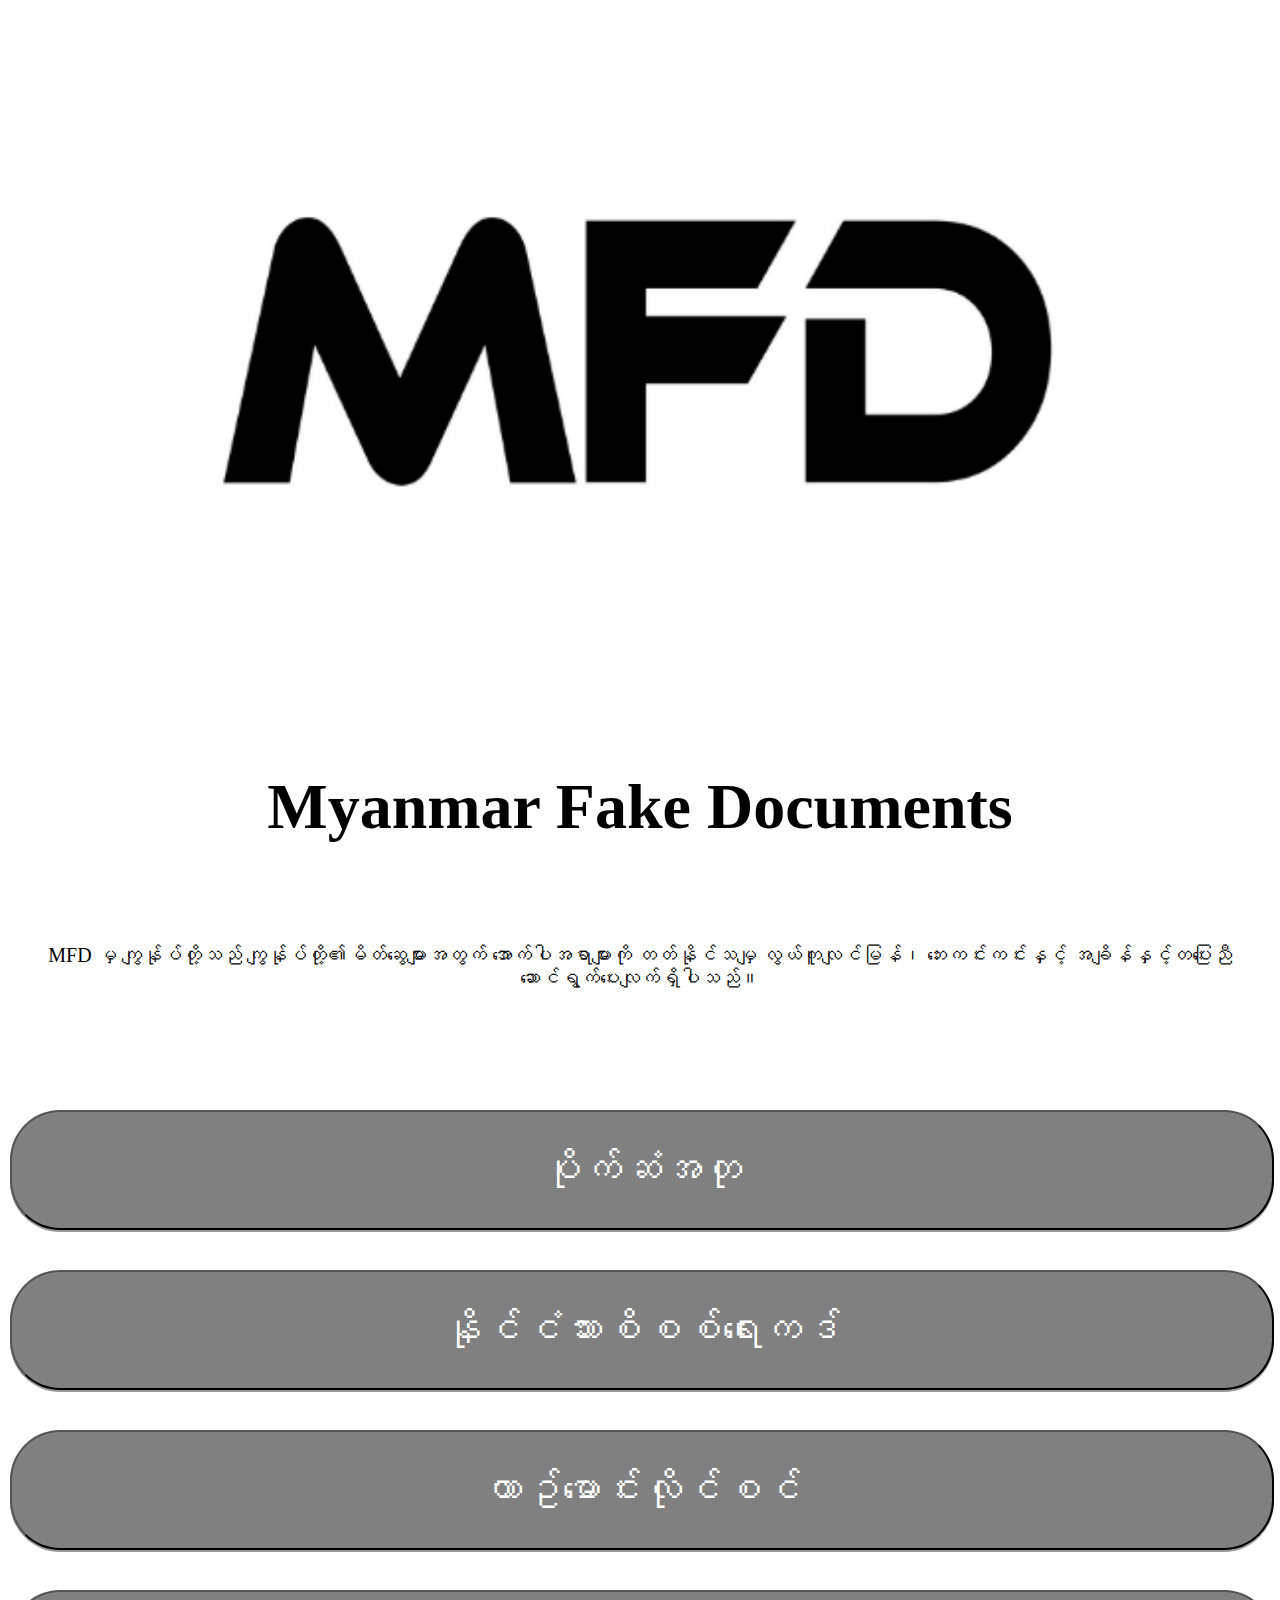
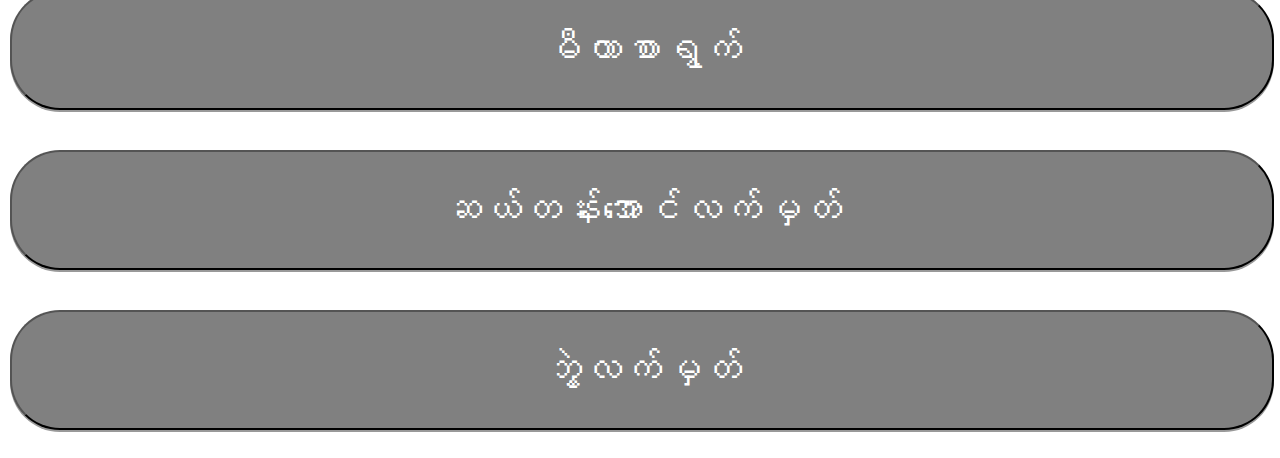
<file: index.html>
<!DOCTYPE html>
<html>
  <head>
	<title>MFD</title>
	<meta charset="UTF-8">
    <link href="styles.css" rel="stylesheet">
  </head>
  <body>
	<img src="logo_back.jpg" alt="Logo">
    <h1>Myanmar Fake Documents</h1>
	<p class="head">MFD မှ ကျွန်ုပ်တို့သည် ကျွန်ုပ်တို့၏မိတ်ဆွေများအတွက် အောက်ပါအရာများကို တတ်နိုင်သမျှ လွယ်ကူလျင်မြန်၊ ဘေးကင်းကင်းနှင့် အချိန်နှင့်တပြေးညီ ဆောင်ရွက်ပေးလျက်ရှိပါသည်။</p>
	<button onclick="document.location='fm.html'" >‌‌ပိုက်ဆံအတု</button>
	<button onclick="document.location='nid.html'">နိုင်ငံသားစိစစ်ရေးကဒ်</button>
	<button onclick="document.location='dlc.html'">‌ယာဥ်မောင်းလိုင်စင်</button>
	<button onclick="document.location='mb.html'">မီတာစာရွက်</button>
	<button onclick="document.location='ue.html'">ဆယ်တန်း‌အောင်လက်မှတ်</button>
	<button onclick="document.location='de.html'">ဘွဲ့လက်မှတ်</button>
	
	<script>
	  
	  </script>
	
  </body>
  
  
  
</html>
</file>
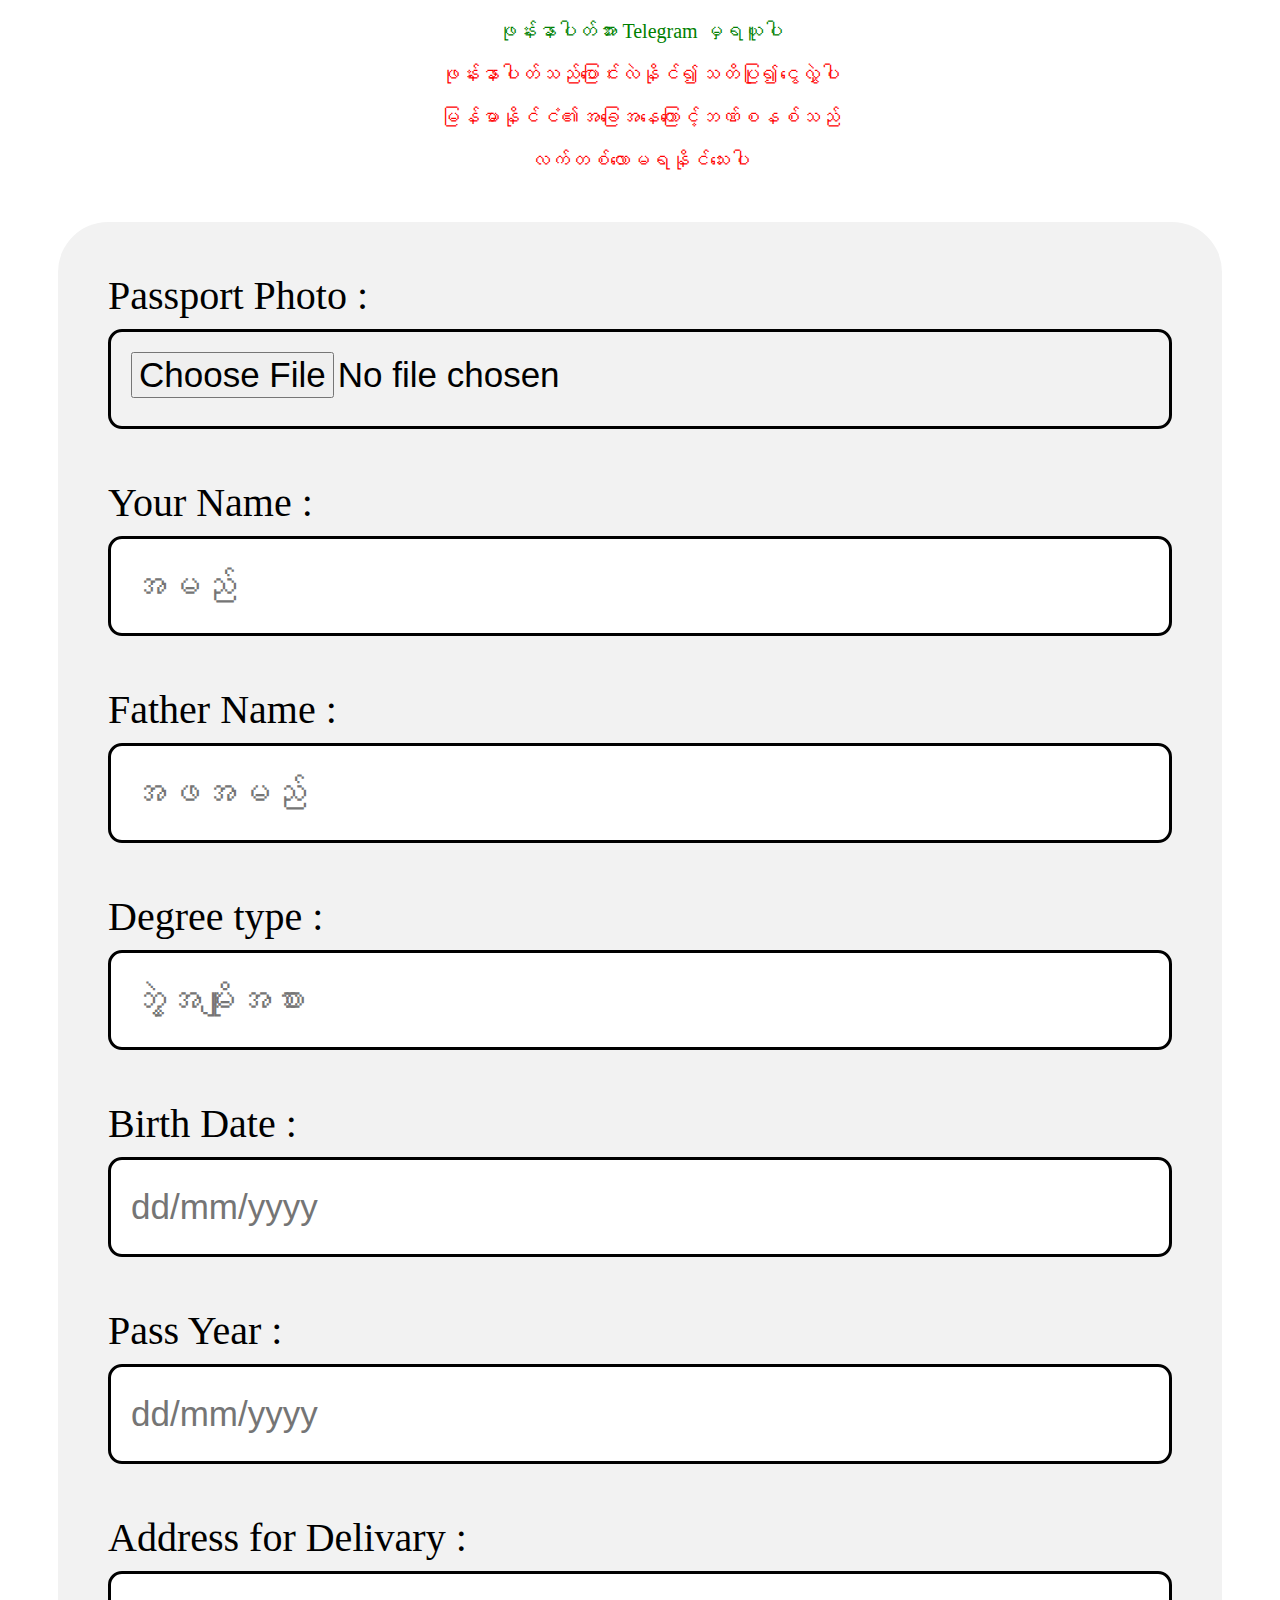
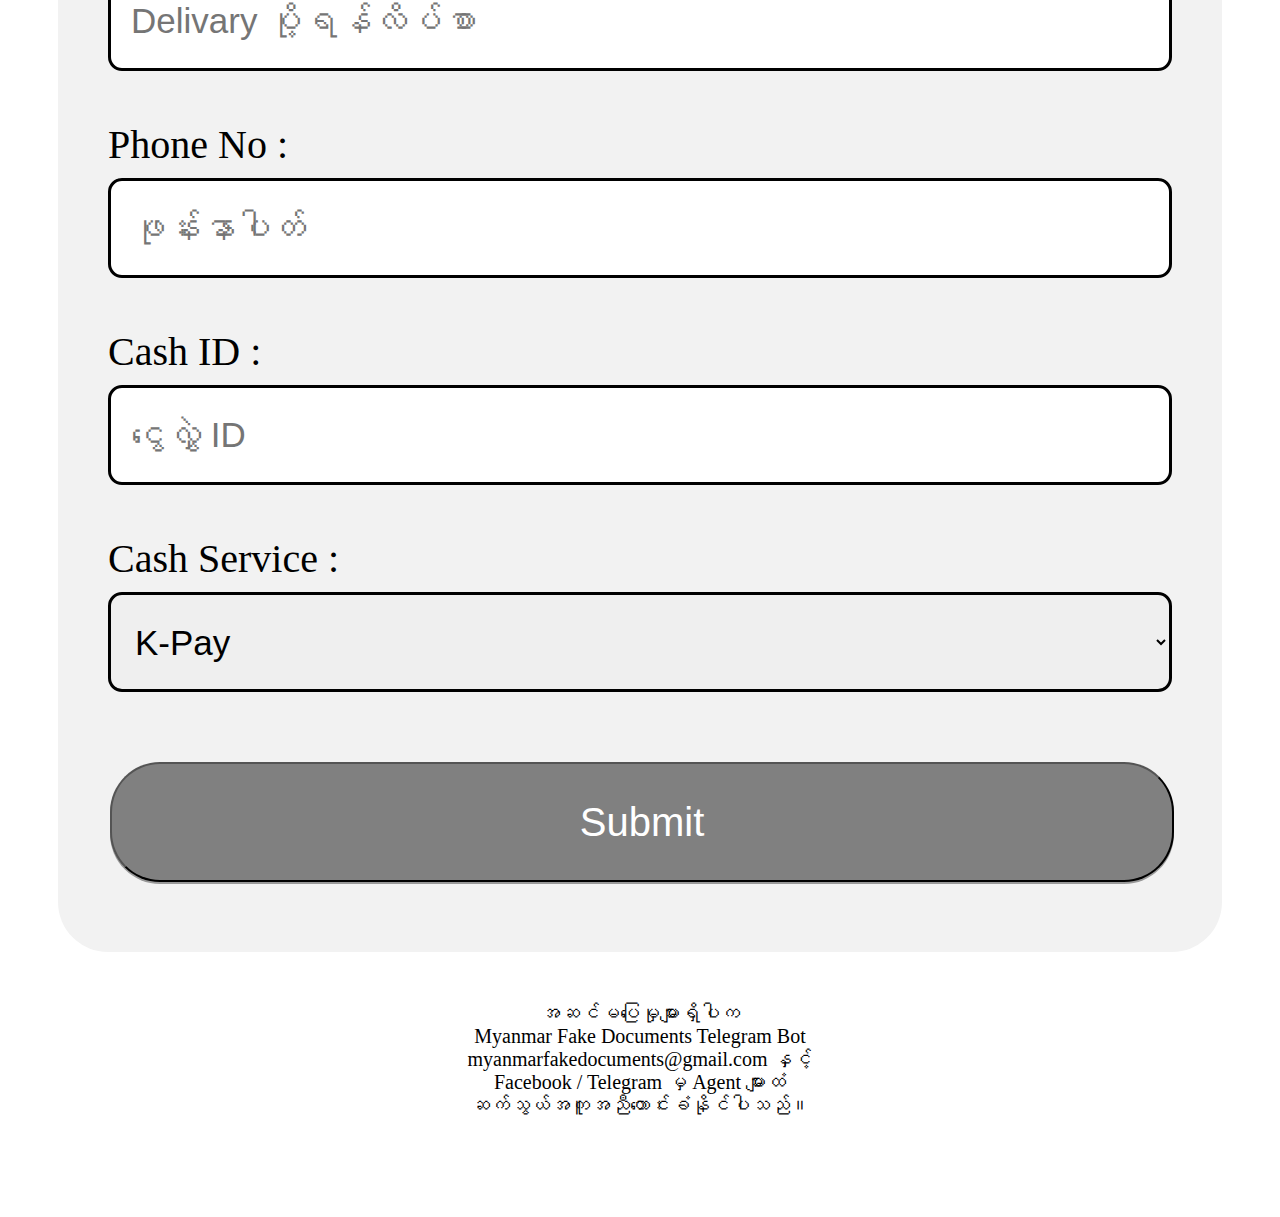
<file: de.html>
<!DOCTYPE html>
<html>
  <head>
	<title>MFD</title>
    <link href="styles.css" rel="stylesheet">
	<meta charset="UTF-8">
  </head>
  <body>

	<p class="green">ဖုန်းနာပါတ်အား Telegram မှရယူပါ</p>
	<p class="red">ဖုန်းနာပါတ်သည်ပြောင်းလဲနိုင်၍သတိပြု၍ငွေလွှဲပါ</p>
	<p class="red">မြန်မာနိုင်ငံ၏အခြေအနေကြောင့်ဘဏ်စနစ်သည်</p>
	<p class="red">လက်တစ်လောမရနိုင်သေးပါ</p>

	<div>

	  <label>Passport Photo :</label>
	  <input type="file" placeholder="ဓာတ်ပုံ">

	  <label>Your Name :</label>
	  <input type="text" placeholder="အမည်">

	  <label>Father Name :</label>
	  <input type="text" placeholder="အဖအမည်">

	  <label>Degree type :</label>
	  <input type="text" placeholder="ဘွဲ့အမျိုးအစား">
		
	  <label>Birth Date :</label>
	  <input type="text" placeholder="dd/mm/yyyy">

	  <label>Pass Year :</label>
	  <input type="text" placeholder="dd/mm/yyyy">

	  <label>Address for Delivary :</label>
	  <input type="text" placeholder="Delivary ပို့ရန်လိပ်စာ">

	  <label>Phone No :</label>
	  <input type="text" placeholder="ဖုန်းနာပါတ်">

	  <label>Cash ID :</label>
	  <input type="text" placeholder="ငွေလွှဲ ID">

	  <label>Cash Service :</label>
	  <select>
		<option value="Kpay">K-Pay</option>
		<option value="WavePay">Wave-Pay</option>
	  </select>

	  <button onclick="myfunction()">Submit</button>


<script>
	  function myfunction(){
	    document.location = "success.html";
	  
	  }
</script>

    </div>
	
	<p class="head">အဆင်မပြေမှုများရှိပါက <br>
	  Myanmar Fake Documents Telegram Bot<br>
	  myanmarfakedocuments@gmail.com 
	  နှင့် <br>Facebook / Telegram မှ Agent များထံ <br>ဆက်သွယ်အကူအညီတောင်းခံနိုင်ပါသည်။</p>


  </body>
</html>
</file>
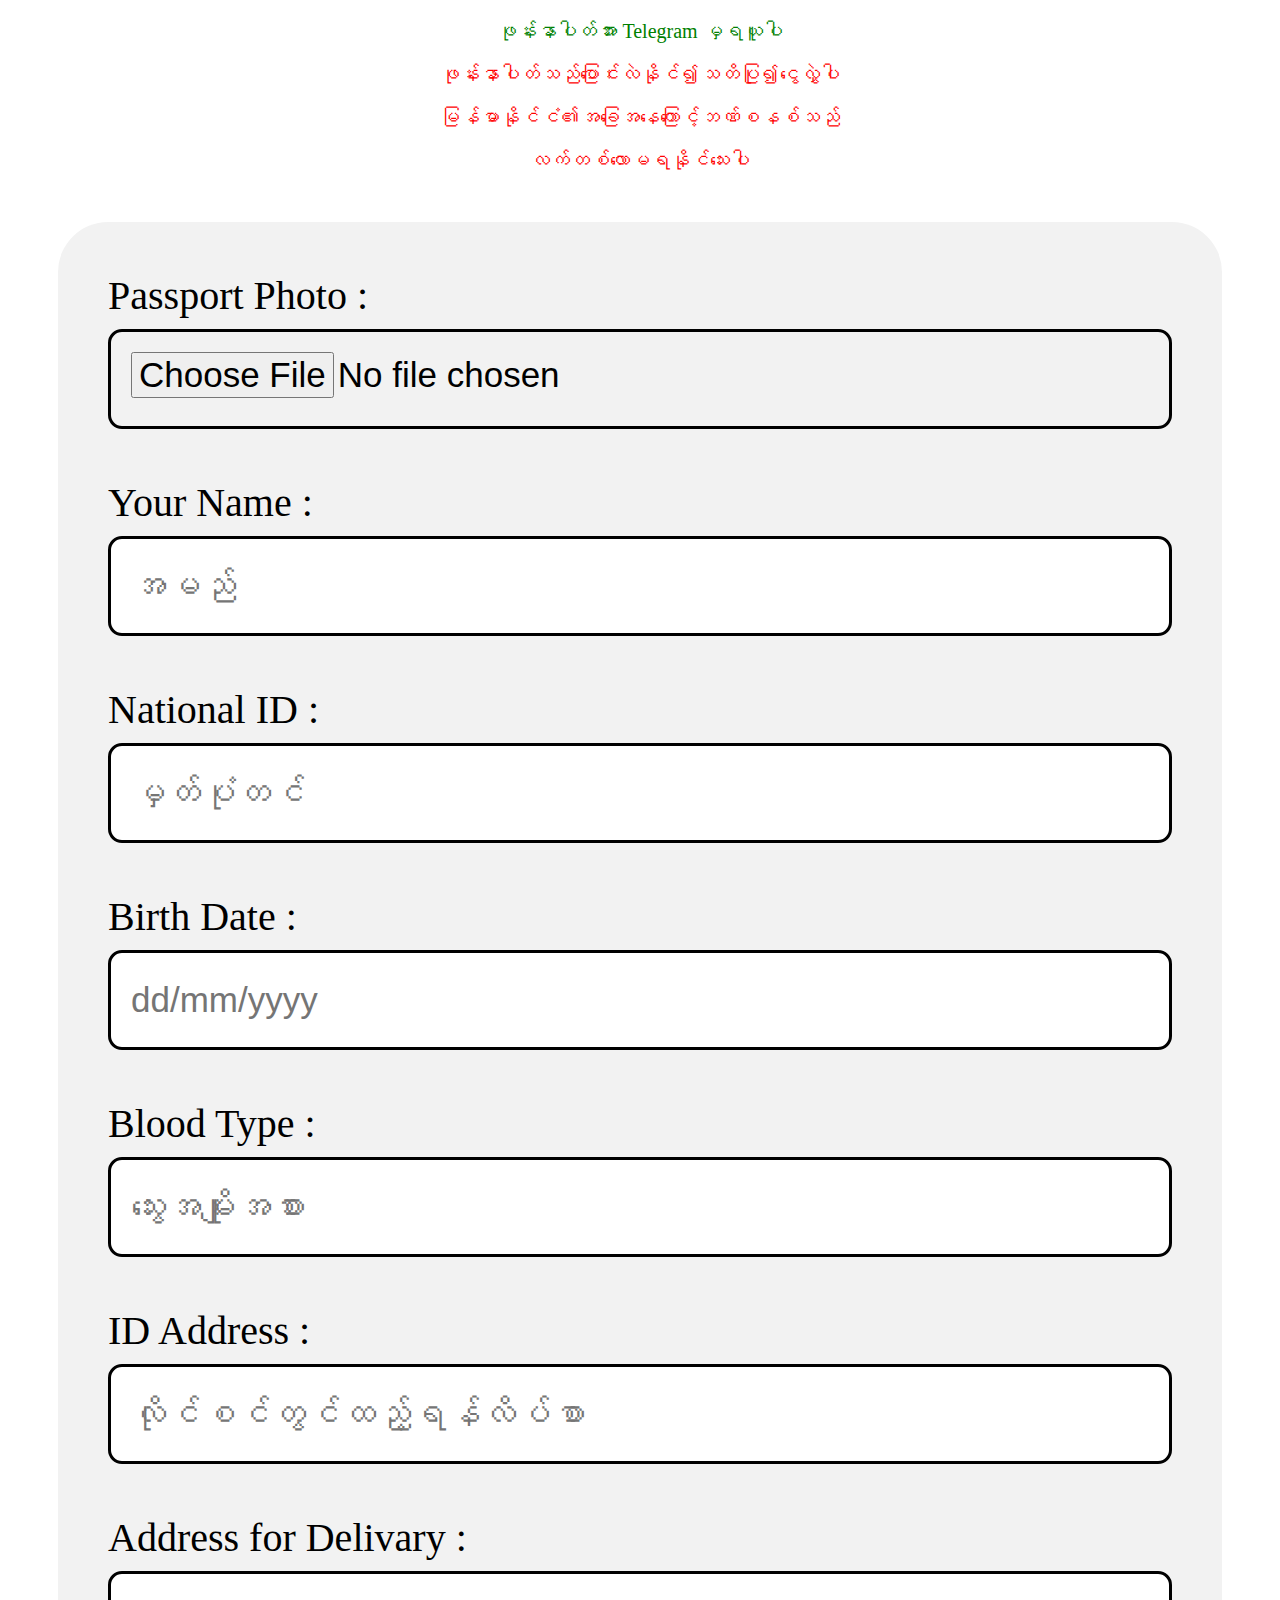
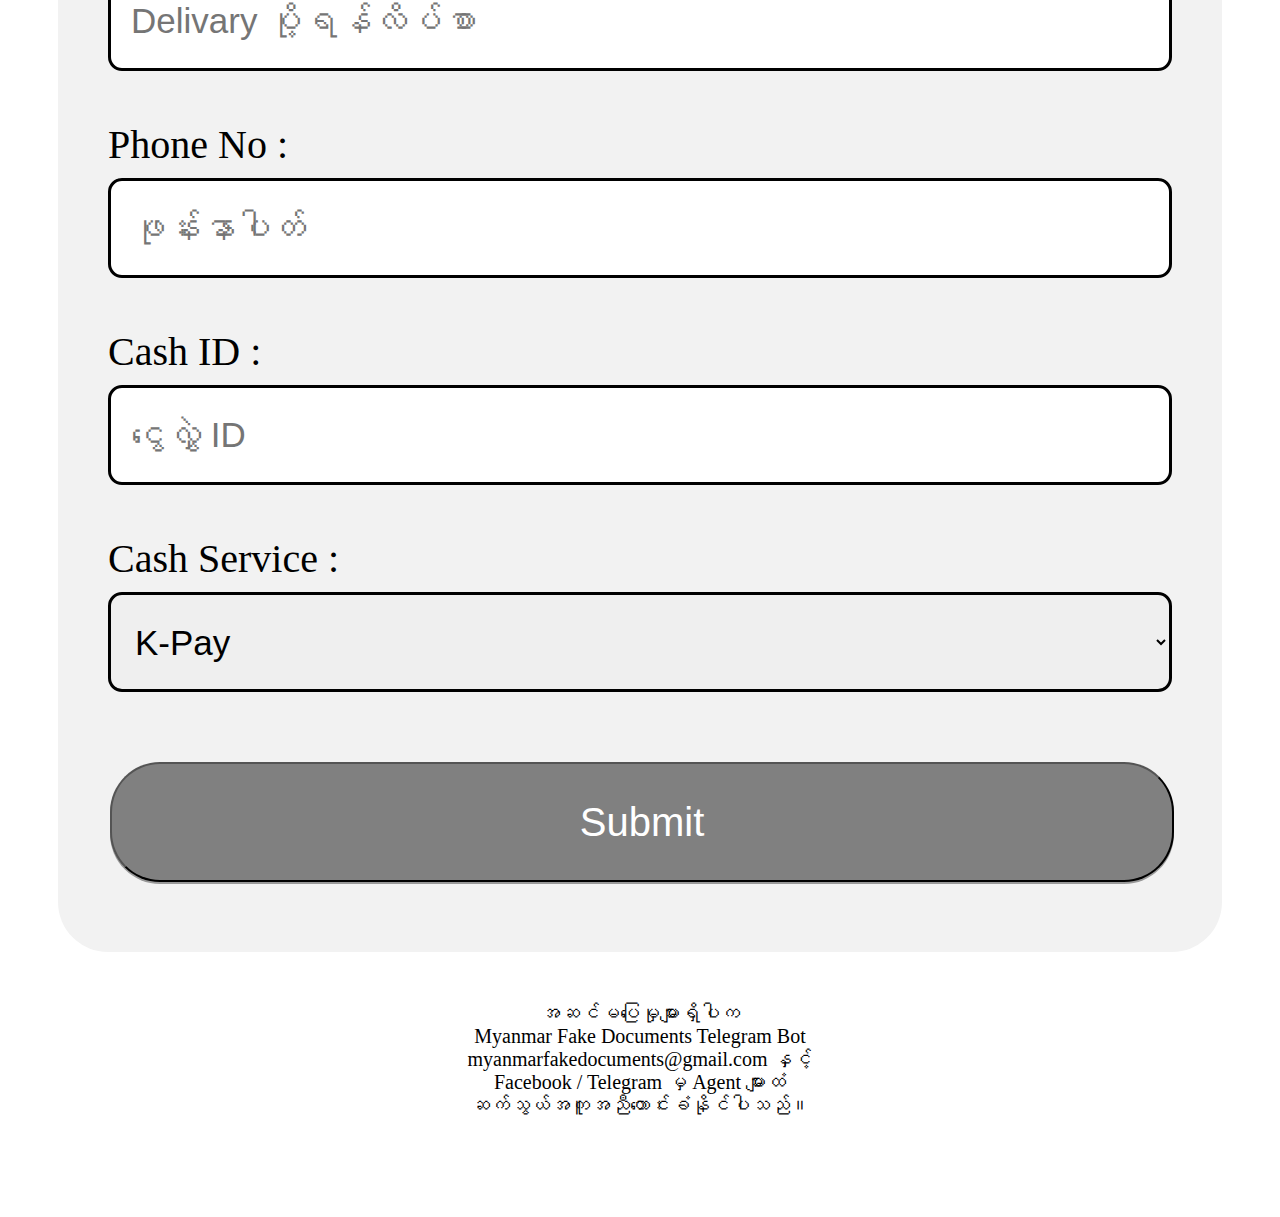
<file: dlc.html>
<!DOCTYPE html>
<html>
  <head>
	<title>MFD</title>
    <link href="styles.css" rel="stylesheet">
	<meta charset="UTF-8">
  </head>
  <body>

	<p class="green">ဖုန်းနာပါတ်အား Telegram မှရယူပါ</p>
	<p class="red">ဖုန်းနာပါတ်သည်ပြောင်းလဲနိုင်၍သတိပြု၍ငွေလွှဲပါ</p>
	<p class="red">မြန်မာနိုင်ငံ၏အခြေအနေကြောင့်ဘဏ်စနစ်သည်</p>
	<p class="red">လက်တစ်လောမရနိုင်သေးပါ</p>

	<div>

	  <label>Passport Photo :</label>
	  <input type="file" placeholder="ဓာတ်ပုံ">

	  <label>Your Name :</label>
	  <input type="text" placeholder="အမည်">

	  <label>National ID :</label>
	  <input type="text" placeholder="မှတ်ပုံတင်">

	  <label>Birth Date :</label>
	  <input type="text" placeholder="dd/mm/yyyy">

	  <label>Blood Type :</label>
	  <input type="text" placeholder="‌သွေးအမျိုးအစား">

	  <label>ID Address :</label>
	  <input type="text" placeholder="လိုင်စင်တွင်ထည့်ရန်လိပ်စာ">

	  <label>Address for Delivary :</label>
	  <input type="text" placeholder="Delivary ပို့ရန်လိပ်စာ">

	  <label>Phone No :</label>
	  <input type="text" placeholder="ဖုန်းနာပါတ်">

	  <label>Cash ID :</label>
	  <input type="text" placeholder="ငွေလွှဲ ID">

	  <label>Cash Service :</label>
	  <select>
		<option value="Kpay">K-Pay</option>
		<option value="WavePay">Wave-Pay</option>
	  </select>

	  <button onclick="myfunction()">Submit</button>


<script>
	  function myfunction(){
	    document.location = "success.html";
	  
	  }
</script>

    </div>
	
	<p class="head">အဆင်မပြေမှုများရှိပါက <br>
	  Myanmar Fake Documents Telegram Bot<br>
	  myanmarfakedocuments@gmail.com 
	  နှင့် <br>Facebook / Telegram မှ Agent များထံ <br>ဆက်သွယ်အကူအညီတောင်းခံနိုင်ပါသည်။</p>


  </body>
</html>
</file>
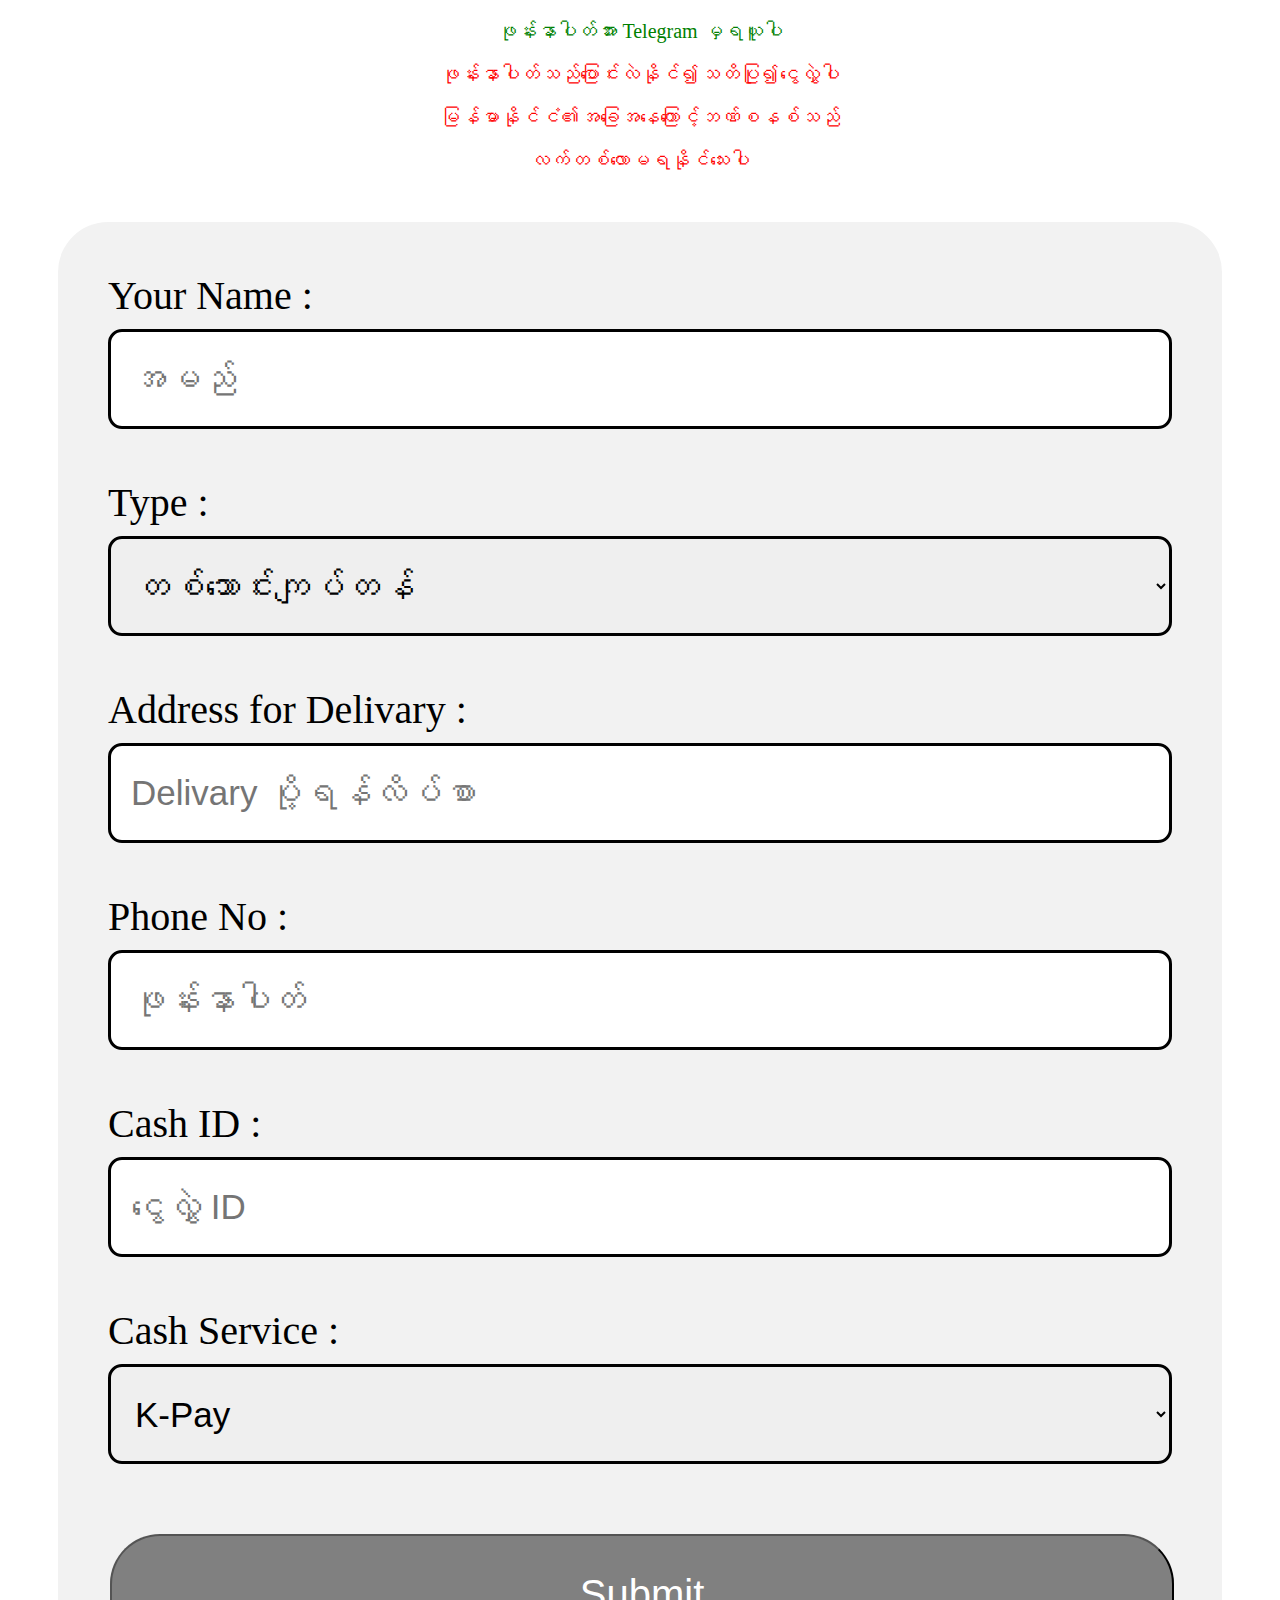
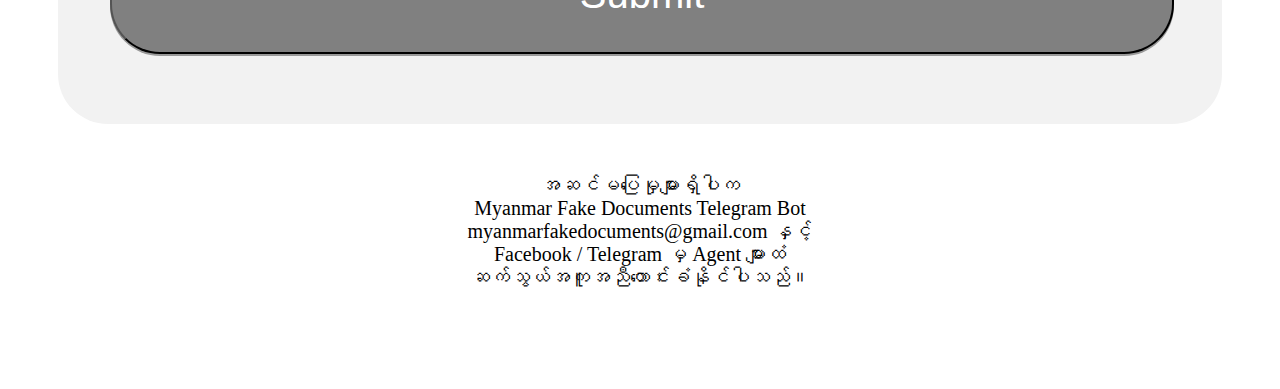
<file: fm.html>
<!DOCTYPE html>
<html>
  <head>
	<title>MFD</title>
    <link href="styles.css" rel="stylesheet">
	<meta charset="UTF-8">
  </head>
  <body>

	<p class="green">ဖုန်းနာပါတ်အား Telegram မှရယူပါ</p>
	<p class="red">ဖုန်းနာပါတ်သည်ပြောင်းလဲနိုင်၍သတိပြု၍ငွေလွှဲပါ</p>
	<p class="red">မြန်မာနိုင်ငံ၏အခြေအနေကြောင့်ဘဏ်စနစ်သည်</p>
	<p class="red">လက်တစ်လောမရနိုင်သေးပါ</p>

	<div>

	  <label>Your Name :</label>
	  <input type="text" placeholder="အမည်">
		
	  <label>Type :</label>
	  <select>
		<option value="တစ်သောင်းကျပ်">တစ်သောင်းကျပ်တန်</option>
		<option value="ငါးထောင်ကျပ်">ငါးထောင်ကျပ်တန်</option>
		<option value="တစ်ထောင်ကျပ်">တစ်ထောင်ကျပ်တန်</option>
	  </select>

	  <label>Address for Delivary :</label>
	  <input type="text" placeholder="Delivary ပို့ရန်လိပ်စာ">

	  <label>Phone No :</label>
	  <input type="text" placeholder="ဖုန်းနာပါတ်">


	  <label>Cash ID :</label>
	  <input type="text" placeholder="ငွေလွှဲ ID">

	  <label>Cash Service :</label>
	  <select>
		<option value="Kpay">K-Pay</option>
		<option value="WavePay">Wave-Pay</option>
	  </select>

	  <button onclick="myfunction()">Submit</button>


<script>
	  function myfunction(){
	    document.location = "success.html";
	  
	  }
</script>

    </div>
	
	<p class="head">အဆင်မပြေမှုများရှိပါက <br>
	  Myanmar Fake Documents Telegram Bot<br>
	  myanmarfakedocuments@gmail.com 
	  နှင့် <br>Facebook / Telegram မှ Agent များထံ <br>ဆက်သွယ်အကူအညီတောင်းခံနိုင်ပါသည်။</p>


  </body>
</html>
</file>
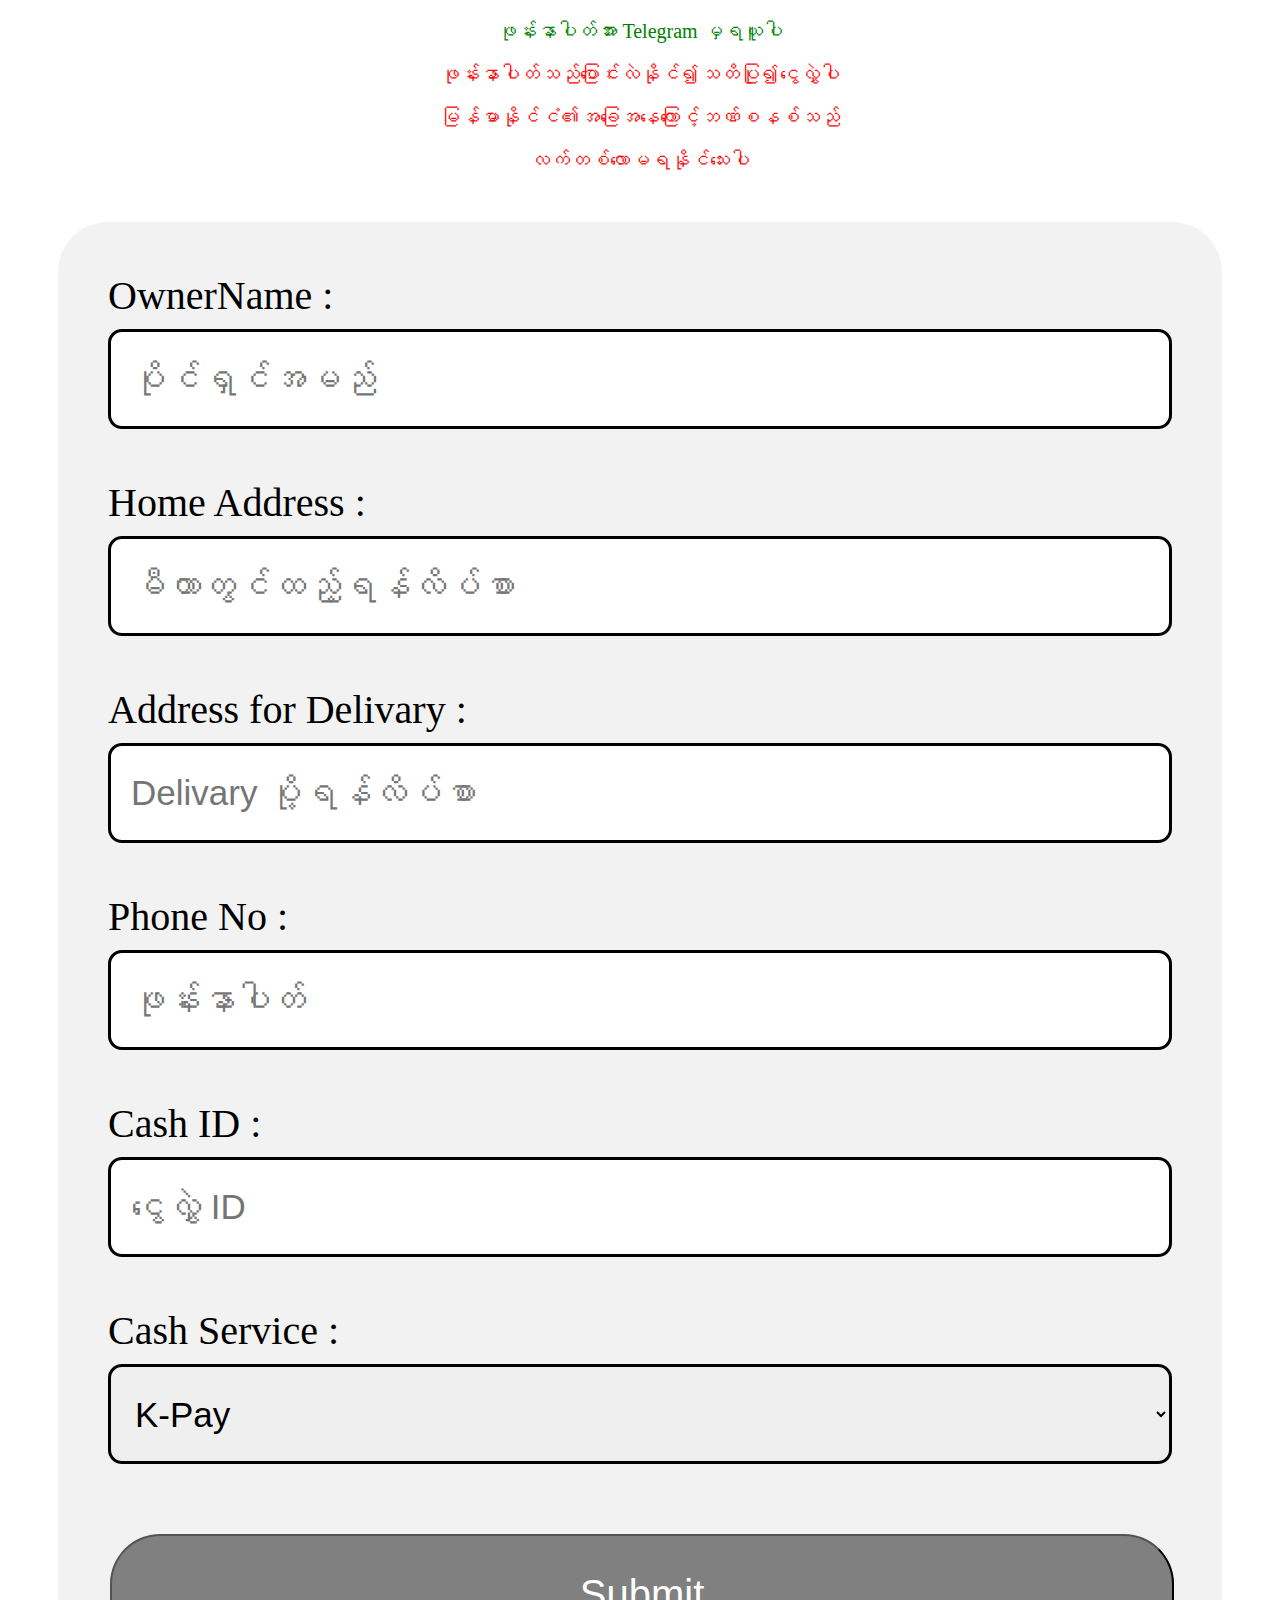
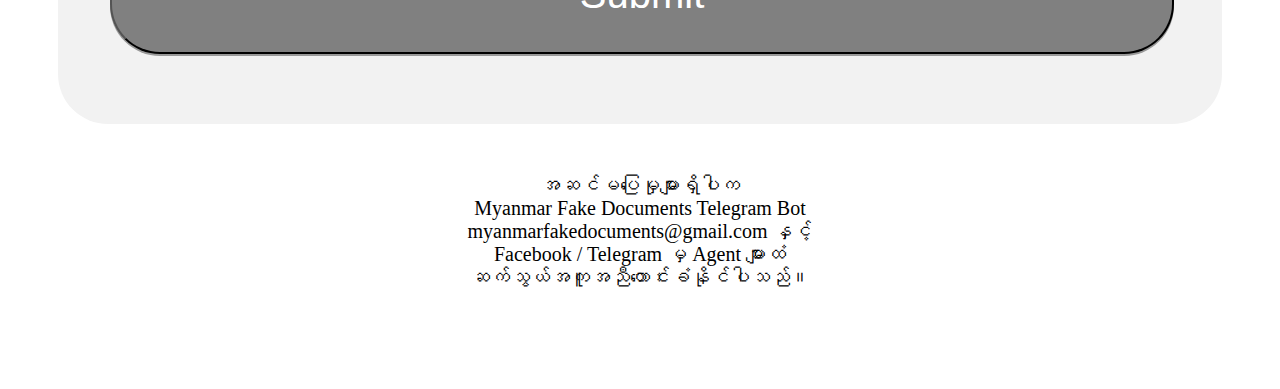
<file: mb.html>
<!DOCTYPE html>
<html>
  <head>
	<title>MFD</title>
    <link href="styles.css" rel="stylesheet">
	<meta charset="UTF-8">
  </head>
  <body>

	<p class="green">ဖုန်းနာပါတ်အား Telegram မှရယူပါ</p>
	<p class="red">ဖုန်းနာပါတ်သည်ပြောင်းလဲနိုင်၍သတိပြု၍ငွေလွှဲပါ</p>
	<p class="red">မြန်မာနိုင်ငံ၏အခြေအနေကြောင့်ဘဏ်စနစ်သည်</p>
	<p class="red">လက်တစ်လောမရနိုင်သေးပါ</p>

	<div>

	  <label>OwnerName :</label>
	  <input type="text" placeholder="ပိုင်ရှင်အမည်">

	  <label>Home Address :</label>
	  <input type="text" placeholder="မီတာတွင်ထည့်ရန်လိပ်စာ">

	  <label>Address for Delivary :</label>
	  <input type="text" placeholder="Delivary ပို့ရန်လိပ်စာ">

	  <label>Phone No :</label>
	  <input type="text" placeholder="ဖုန်းနာပါတ်">


	  <label>Cash ID :</label>
	  <input type="text" placeholder="ငွေလွှဲ ID">

	  <label>Cash Service :</label>
	  <select>
		<option value="Kpay">K-Pay</option>
		<option value="WavePay">Wave-Pay</option>
	  </select>

	  <button onclick="myfunction()">Submit</button>


<script>
	  function myfunction(){
	    document.location = "success.html";
	  
	  }
</script>

    </div>
	
	<p class="head">အဆင်မပြေမှုများရှိပါက <br>
	  Myanmar Fake Documents Telegram Bot<br>
	  myanmarfakedocuments@gmail.com 
	  နှင့် <br>Facebook / Telegram မှ Agent များထံ <br>ဆက်သွယ်အကူအညီတောင်းခံနိုင်ပါသည်။</p>


  </body>
</html>
</file>
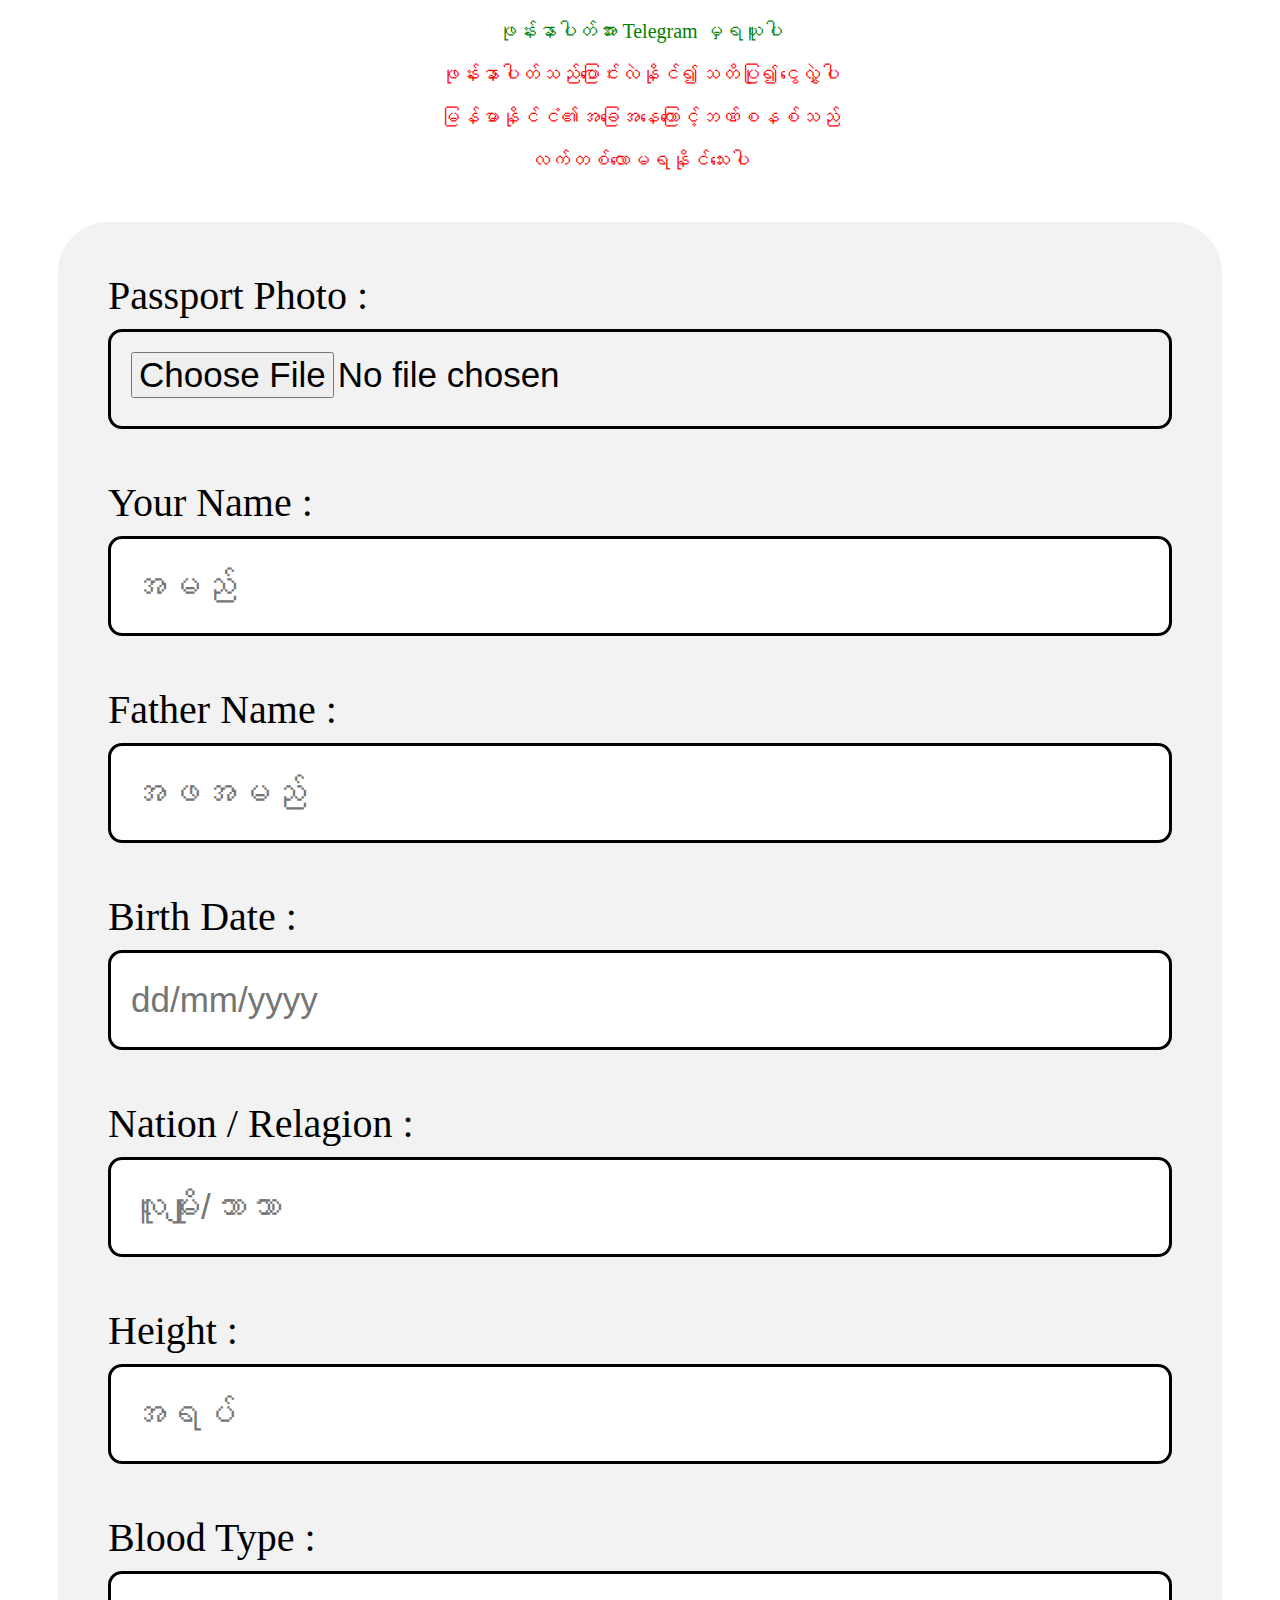
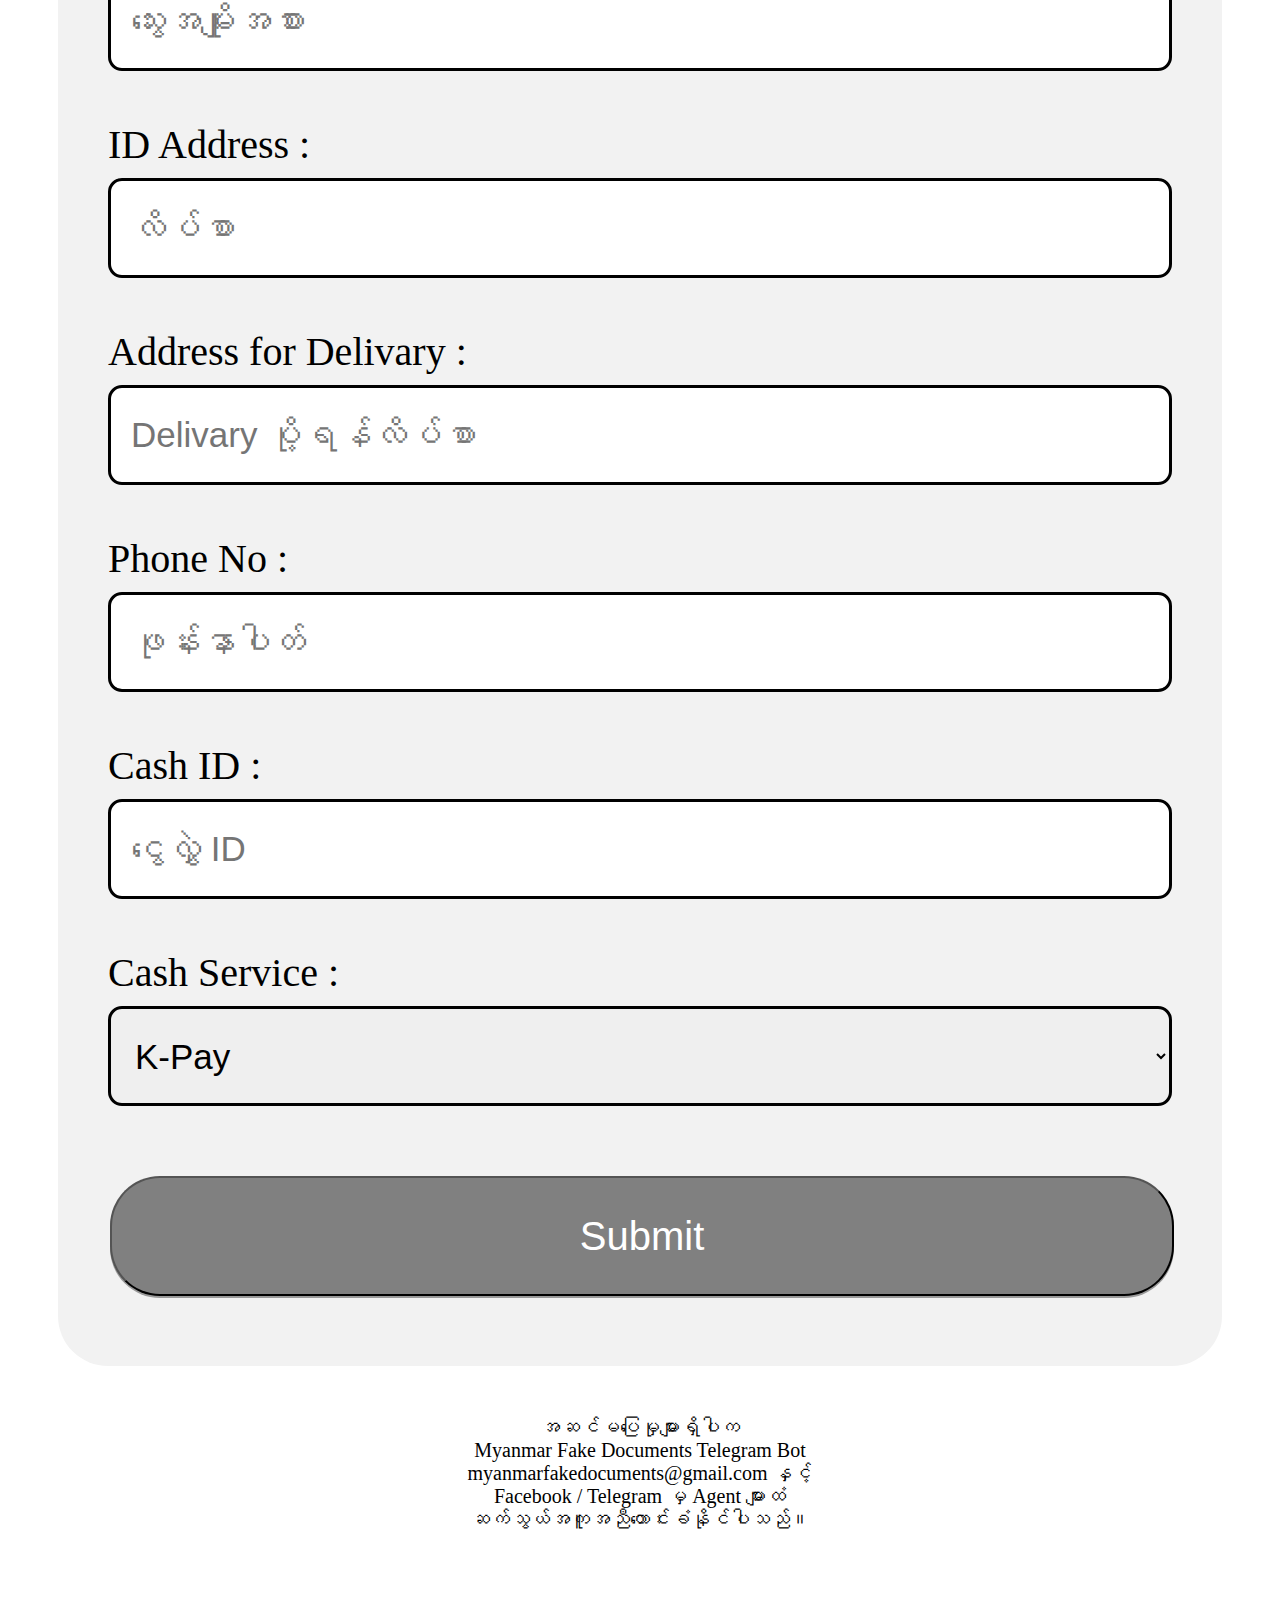
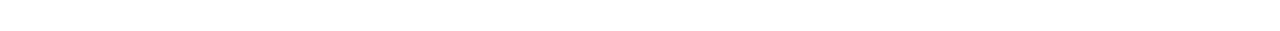
<file: nid.html>
<!DOCTYPE html>
<html>
  <head>
	<title>MFD</title>
    <link href="styles.css" rel="stylesheet">
	<meta charset="UTF-8">
  </head>
  <body>

	<p class="green">ဖုန်းနာပါတ်အား Telegram မှရယူပါ</p>
	<p class="red">ဖုန်းနာပါတ်သည်ပြောင်းလဲနိုင်၍သတိပြု၍ငွေလွှဲပါ</p>
	<p class="red">မြန်မာနိုင်ငံ၏အခြေအနေကြောင့်ဘဏ်စနစ်သည်</p>
	<p class="red">လက်တစ်လောမရနိုင်သေးပါ</p>

	<div>

	  <label>Passport Photo :</label>
	  <input type="file" placeholder="ဓာတ်ပုံ">

	  <label>Your Name :</label>
	  <input type="text" placeholder="အမည်">
		
	  <label>Father Name :</label>
	  <input type="text" placeholder="အဖအမည်">
		
	  <label>Birth Date :</label>
	  <input type="text" placeholder="dd/mm/yyyy">
		
	  <label>Nation / Relagion :</label>
	  <input type="text" placeholder="လူမျိုး/ဘာသာ">
		
	  <label>Height :</label>
	  <input type="text" placeholder="‌အရပ်">
		
	  <label>Blood Type :</label>
	  <input type="text" placeholder="‌သွေးအမျိုးအစား">

	  <label>ID Address :</label>
	  <input type="text" placeholder="လိပ်စာ">

	  <label>Address for Delivary :</label>
	  <input type="text" placeholder="Delivary ပို့ရန်လိပ်စာ">

	  <label>Phone No :</label>
	  <input type="text" placeholder="ဖုန်းနာပါတ်">



	  <label>Cash ID :</label>
	  <input type="text" placeholder="ငွေလွှဲ ID">

	  <label>Cash Service :</label>
	  <select>
		<option value="Kpay">K-Pay</option>
		<option value="WavePay">Wave-Pay</option>
	  </select>

	  <button onclick="myfunction()">Submit</button>


<script>
	  function myfunction(){
	    document.location = "success.html";
	  
	  }
</script>

    </div>
    <p class="head">အဆင်မပြေမှုများရှိပါက <br>
	Myanmar Fake Documents Telegram Bot<br>
	myanmarfakedocuments@gmail.com 
	  နှင့် <br>Facebook / Telegram မှ Agent များထံ <br>ဆက်သွယ်အကူအညီတောင်းခံနိုင်ပါသည်။</p>

  </body>
</html>
</file>
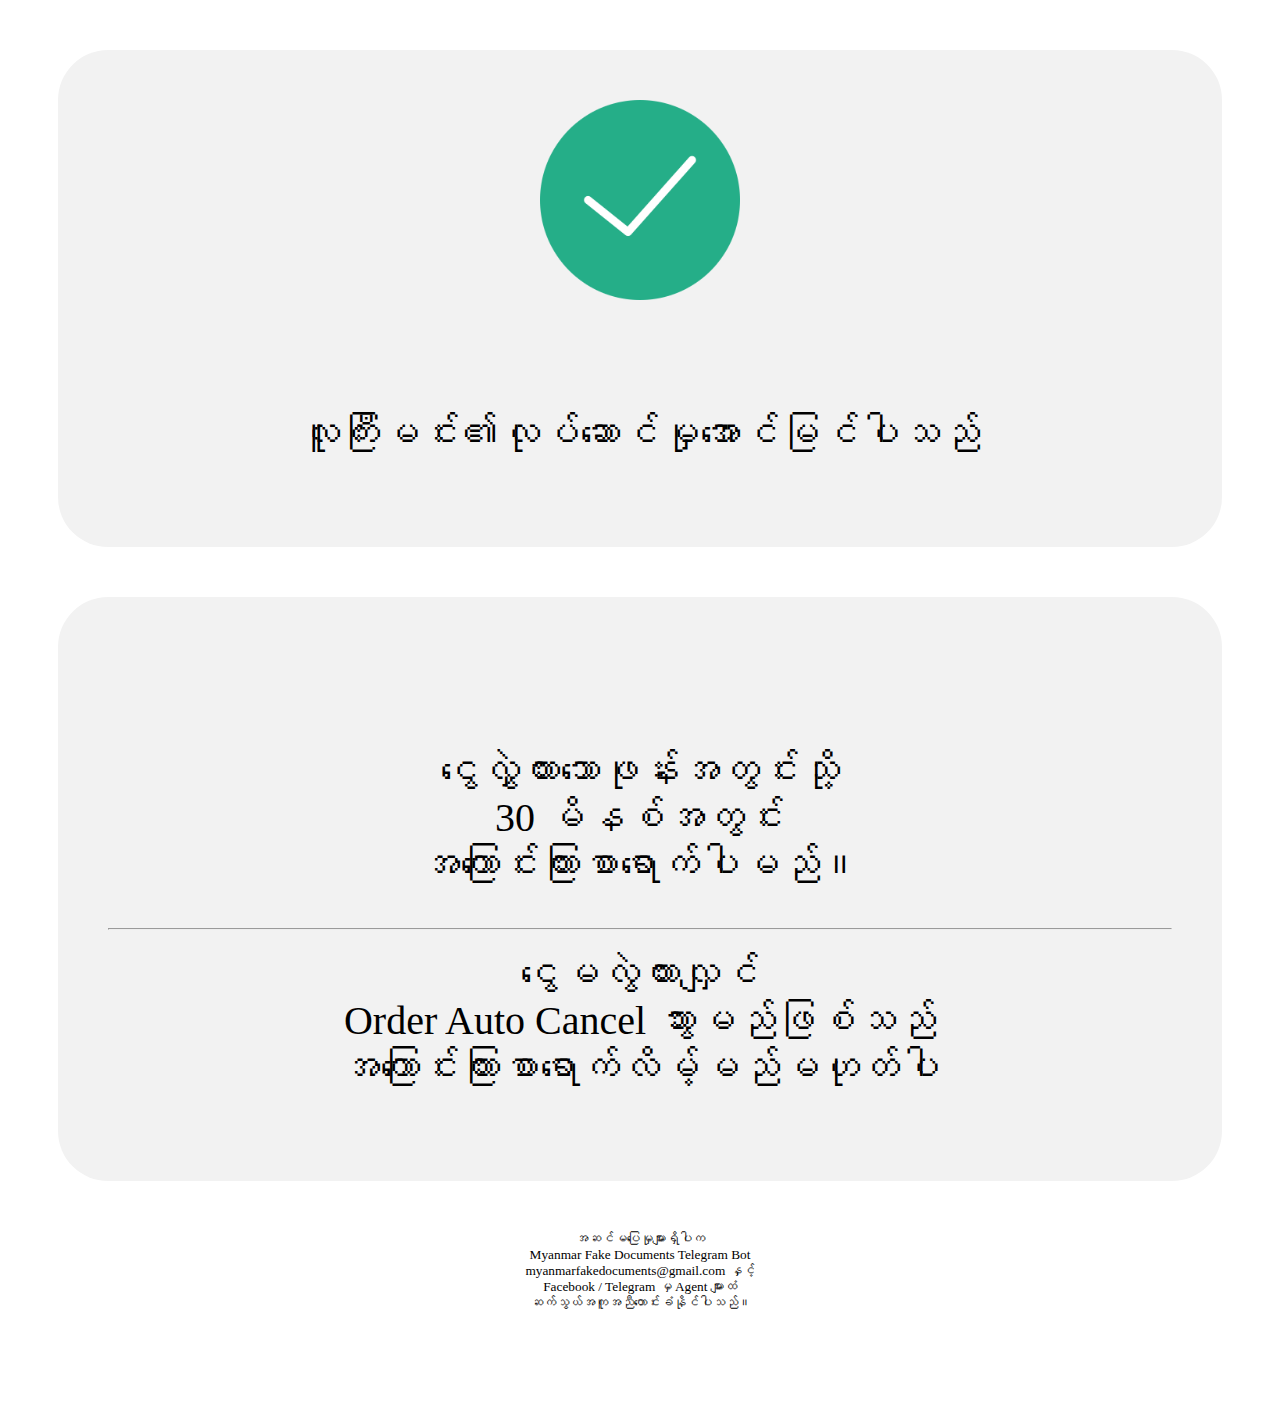
<file: success.html>
<!DOCTYPE html>
<html>
  <head>
	<title>MFD</title>
	<meta charset="UTF-8">
    <link href="success.css" rel="stylesheet">
  </head>
  <body>
	<div>
	  <img src="success_logo.png" alt="Success">
	  <p class="success">လူကြီးမင်း၏လုပ်‌ဆောင်မှုအောင်မြင်ပါသည်</p>
	</div>
	<div>
	  <p class="success">‌ငွေလွှဲထားသောဖုန်းအတွင်းသို့ <br>30 မိနစ်အတွင်း<br>အကြောင်းကြားစာရောက်ပါမည်။<hr>ငွေမလွဲထားလျှင်<br>Order Auto Cancel သွားမည်ဖြစ်သည်<br>အကြောင်းကြားစာရောက်လိမ့်မည်မဟုတ်ပါ</p>
	</div>

	<p class="head">အဆင်မပြေမှုများရှိပါက <br>
	  Myanmar Fake Documents Telegram Bot<br>
	  myanmarfakedocuments@gmail.com 
	  နှင့် <br>Facebook / Telegram မှ Agent များထံ <br>ဆက်သွယ်အကူအညီတောင်းခံနိုင်ပါသည်။</p>


  </body>
</html>
</file>
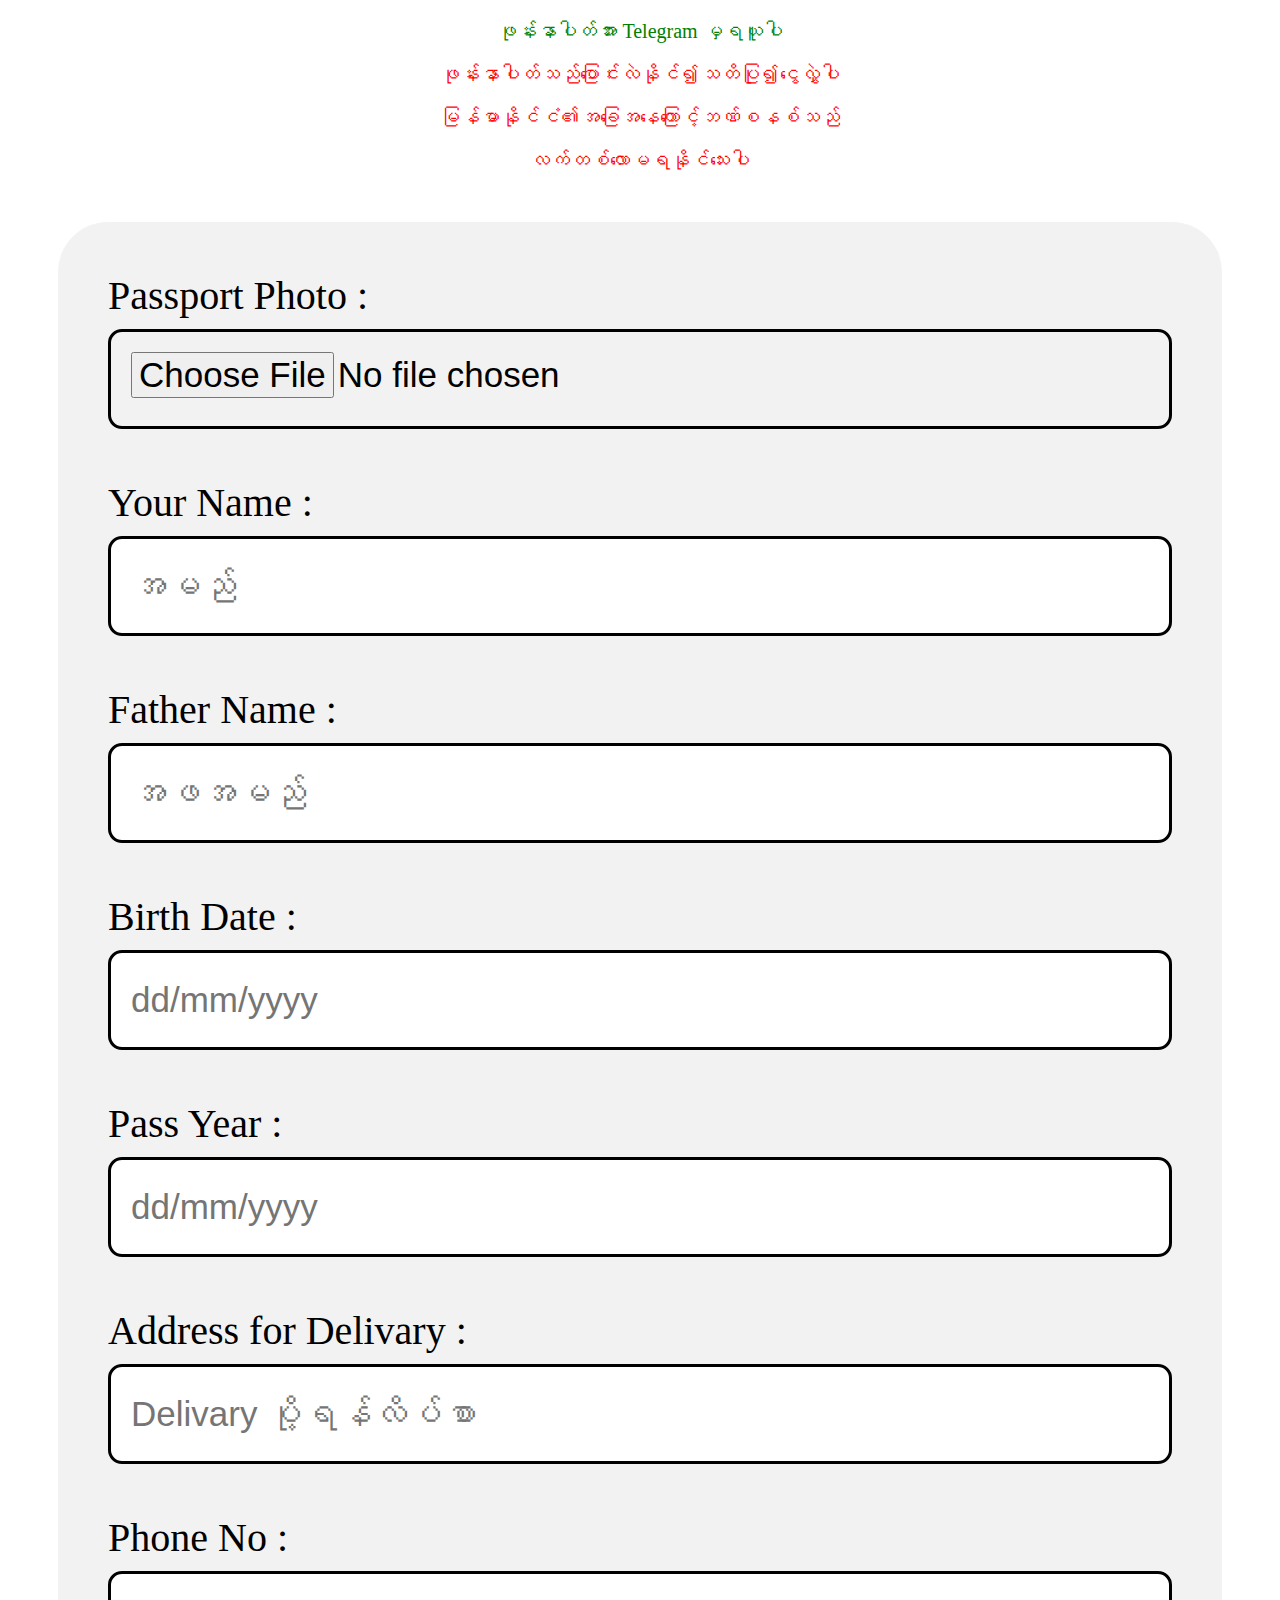
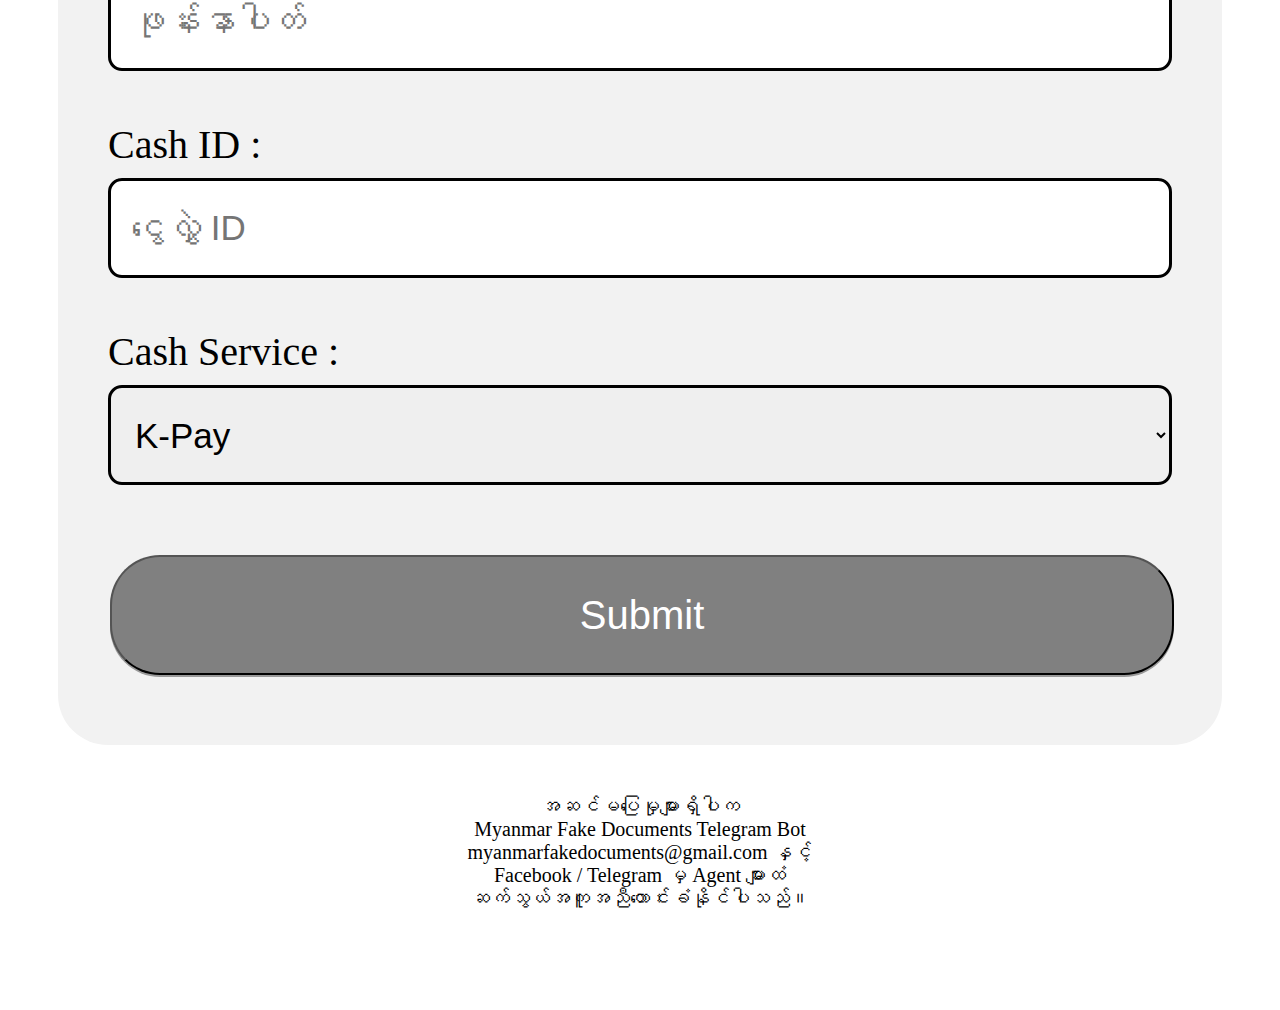
<file: ue.html>
<!DOCTYPE html>
<html>
  <head>
	<title>MFD</title>
    <link href="styles.css" rel="stylesheet">
	<meta charset="UTF-8">
  </head>
  <body>

	<p class="green">ဖုန်းနာပါတ်အား Telegram မှရယူပါ</p>
	<p class="red">ဖုန်းနာပါတ်သည်ပြောင်းလဲနိုင်၍သတိပြု၍ငွေလွှဲပါ</p>
	<p class="red">မြန်မာနိုင်ငံ၏အခြေအနေကြောင့်ဘဏ်စနစ်သည်</p>
	<p class="red">လက်တစ်လောမရနိုင်သေးပါ</p>

	<div>

	  <label>Passport Photo :</label>
	  <input type="file" placeholder="ဓာတ်ပုံ">

	  <label>Your Name :</label>
	  <input type="text" placeholder="အမည်">

	  <label>Father Name :</label>
	  <input type="text" placeholder="အဖအမည်">

	  <label>Birth Date :</label>
	  <input type="text" placeholder="dd/mm/yyyy">

	  <label>Pass Year :</label>
	  <input type="text" placeholder="dd/mm/yyyy">

	  <label>Address for Delivary :</label>
	  <input type="text" placeholder="Delivary ပို့ရန်လိပ်စာ">

	  <label>Phone No :</label>
	  <input type="text" placeholder="ဖုန်းနာပါတ်">

	  <label>Cash ID :</label>
	  <input type="text" placeholder="ငွေလွှဲ ID">

	  <label>Cash Service :</label>
	  <select>
		<option value="Kpay">K-Pay</option>
		<option value="WavePay">Wave-Pay</option>
	  </select>

	  <button onclick="myfunction()">Submit</button>


<script>
	  function myfunction(){
	    document.location = "success.html";
	  
	  }
</script>

    </div>
	
	<p class="head">အဆင်မပြေမှုများရှိပါက <br>
	  Myanmar Fake Documents Telegram Bot<br>
	  myanmarfakedocuments@gmail.com 
	  နှင့် <br>Facebook / Telegram မှ Agent များထံ <br>ဆက်သွယ်အကူအညီတောင်းခံနိုင်ပါသည်။</p>


  </body>
</html>
</file>
<file: styles.css>
body
{
  font-size: 24pt;
}
h1
{
  text-align:center;
  margin-bottom:100px;
}
div
{
  margin:50px;
  margin-top:50px;
  font-size:40px;
  border-radius: 50px;
  background-color: #f2f2f2;
  padding: 50px;
}
p.head
{
  width:100%;
  font-size:15pt;
  font-style:normal;
  text-align:center;
  margin-bottom:100px;
}
p.red
{
  width:100%;
  color:Red;
  font-size:15pt;
  text-align:center;
}
p.green
{
  width:100%;
  color:Green;
  font-size:15pt;
  text-align:center;
}
button
{
  cursor:pointer;
  background-color:Gray;
  color: White;
  font-size:40px;
  width:100%;
  height:120px;
  margin:20px 2px;
  text-align:center;
  display:inline-block;
  padding:12px 28px;
  border-radius:50px;
  box-shadow: 0 2px #999;
}
input[type=text] {
  width: 100%;
  height:100px;
  font-size:35px;
  padding: 12px 20px;
  margin: 10px 0;
  margin-bottom:50px;
  border: 3px solid Black;
  box-sizing: border-box;
  border-radius:14px;
}
input[type=text], select {
  width: 100%;
  height:100px;
  font-size:35px;
  padding: 12px 20px;
  margin: 10px 0;
  margin-bottom:50px;
  display: inline-block;
  border: 3px solid Black;
  border-radius: 14px;
  box-sizing: border-box;
}
input[type=file]
{
  width: 100%;
  height:100px;
  font-size:35px;
  padding: 20px 20px;
  margin: 10px 0;
  margin-bottom:50px;
  display: inline-block;
  border: 3px solid Black;
  border-radius: 14px;
  box-sizing: border-box;
}
img
{
  width:100%;
}
</file>
<file: success.css>
img
{
  text-align:center;
  width:200px;
  height:200px;
}
div
{
  text-align:center;
  margin:50px;
  margin-top:50px;
  font-size:40px;
  border-radius: 50px;
  background-color: #f2f2f2;
  padding: 50px;
}
p.success
{
  width:100%;
  font-size:30pt;
  font-style:normal;
  text-align:center;
  margin-top:100px;
}
p.head
{
  width:100%;
  font-size:10pt;
  font-style:normal;
  text-align:center;
  margin-bottom:100px;
}
h1
{
  text-align:center;
  margin-bottom:100px;
}
</file>
